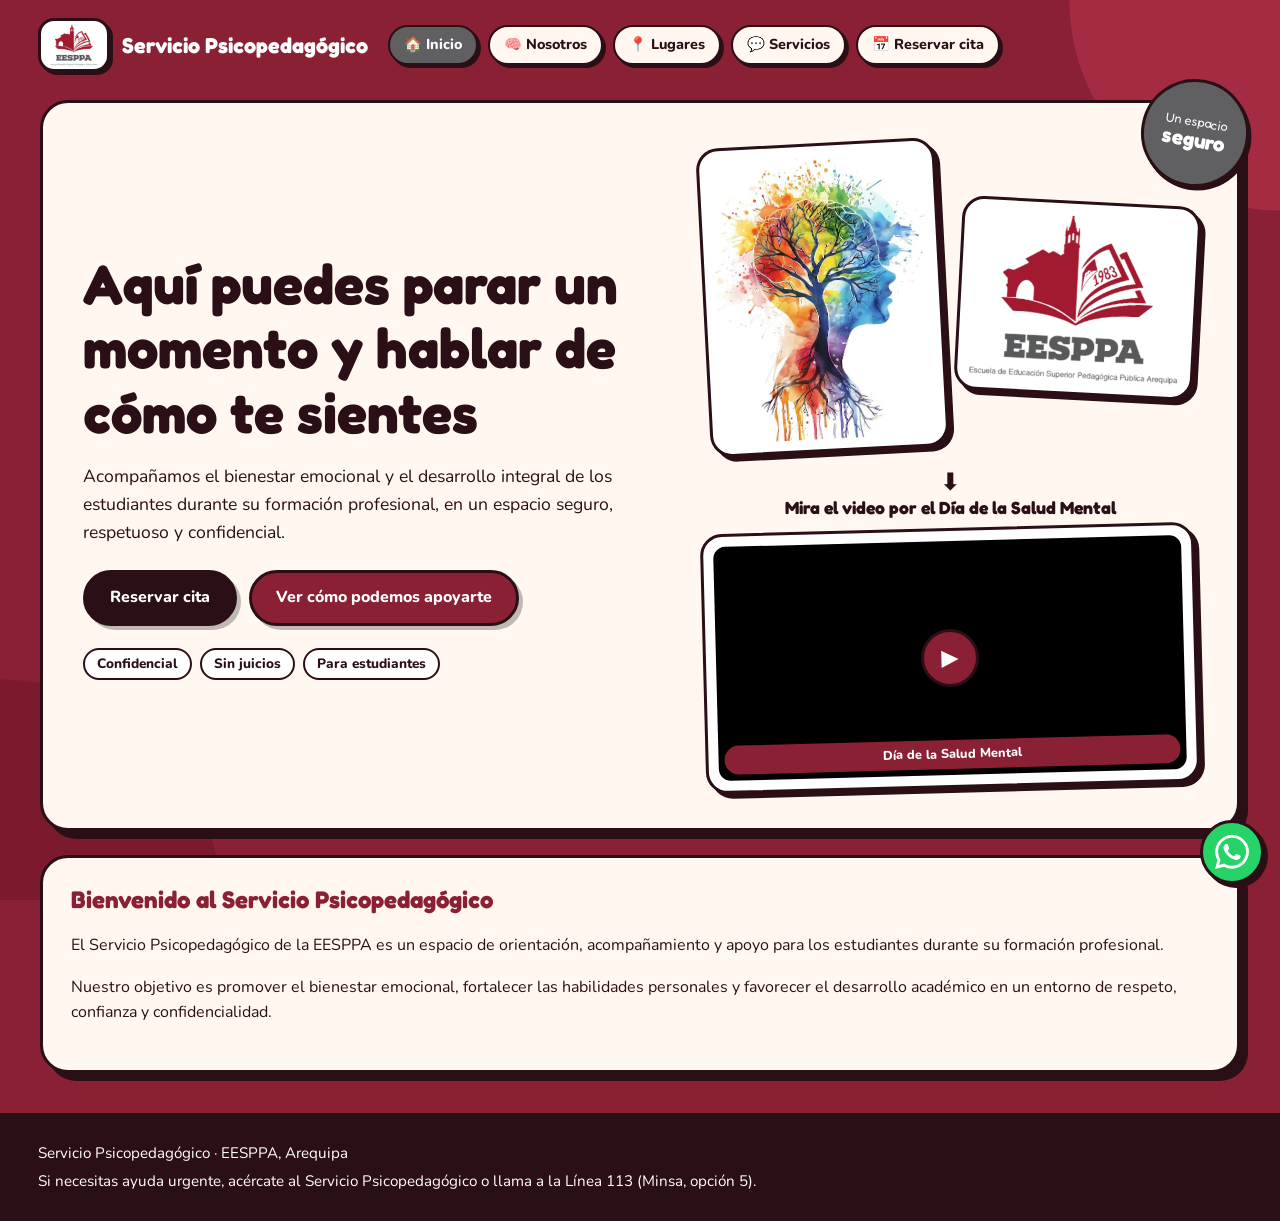
<file: index.html>
<!DOCTYPE html>
<html lang="es">
<head>
  <meta charset="UTF-8">
  <meta name="viewport" content="width=device-width, initial-scale=1">
  <meta name="description" content="Servicio Psicopedagógico de la EESPPA: orientación y acompañamiento para futuros docentes.">
  <title>Inicio | Servicio Psicopedagógico EESPPA</title>
  <link rel="stylesheet" href="css/estilos.css?v=7">
  <script src="js/app.js?v=7" defer></script>
</head>
<body class="inicio">
  <header class="cabecera">
    <a class="marca" href="index.html"><img src="imagenes/logo.png" alt="" onerror="this.style.display='none'">Servicio Psicopedagógico</a>
    <nav class="menu">
      <a href="index.html" class="activo">🏠 Inicio</a>
      <a href="paginas/nosotros.html">🧠 Nosotros</a>
      <a href="paginas/lugares.html">📍 Lugares</a>
      <a href="paginas/servicios.html">💬 Servicios</a>
      <a href="paginas/pedir.html">📅 Reservar cita</a>
    </nav>
  </header>
  <main>
    <section class="hero">
      <div class="sello"><span>Un espacio</span><strong>seguro</strong></div>
      <div>
        <h1>Aquí puedes parar un momento y hablar de cómo te sientes</h1>
        <p>Acompañamos el bienestar emocional y el desarrollo integral de los estudiantes durante su formación profesional, en un espacio seguro, respetuoso y confidencial.</p>
        <div class="botones">
          <a class="boton" href="paginas/pedir.html">Reservar cita</a>
          <a class="boton secundario" href="paginas/servicios.html">Ver cómo podemos apoyarte</a>
        </div>
        <div class="etiquetas">
          <span>Confidencial</span><span>Sin juicios</span><span>Para estudiantes</span>
        </div>
      </div>
      <div class="hero-img">
        <div class="foto acuarela"><img src="arbol-mente.jpg.jpg" alt="Ilustración en acuarela de una cabeza con un árbol que simboliza el bienestar emocional"></div>
        <div class="foto logo"><img src="imagenes/logo.png" alt="Logo de la EESPPA"></div>
        <div class="video-wrap">
          <p class="video-aviso"><span class="flecha">⬇</span>Mira el video por el Día de la Salud Mental</p>
          <button class="foto video-card" type="button" id="abrirVideo" data-video="imagenes/SALUD%20MENTAL.mp4" aria-label="Ver el video por el Día de la Salud Mental en pantalla completa">
            <video src="imagenes/SALUD%20MENTAL.mp4#t=0.5" muted playsinline preload="metadata"></video>
            <span class="play">▶</span>
            <span class="tag-video">Día de la Salud Mental</span>
          </button>
        </div>
      </div>
    </section>

    <section class="contenedor">
      <div class="bienvenida">
        <h2>Bienvenido al Servicio Psicopedagógico</h2>
        <p>El Servicio Psicopedagógico de la EESPPA es un espacio de orientación, acompañamiento y apoyo para los estudiantes durante su formación profesional.</p>
        <p>Nuestro objetivo es promover el bienestar emocional, fortalecer las habilidades personales y favorecer el desarrollo académico en un entorno de respeto, confianza y confidencialidad.</p>
      </div>
    </section>
  </main>
  <footer class="pie">
    <p>Servicio Psicopedagógico · EESPPA, Arequipa</p>
    <p>Si necesitas ayuda urgente, acércate al Servicio Psicopedagógico o llama a la Línea 113 (Minsa, opción 5).</p>
  </footer>
</body>
</html>
</file>
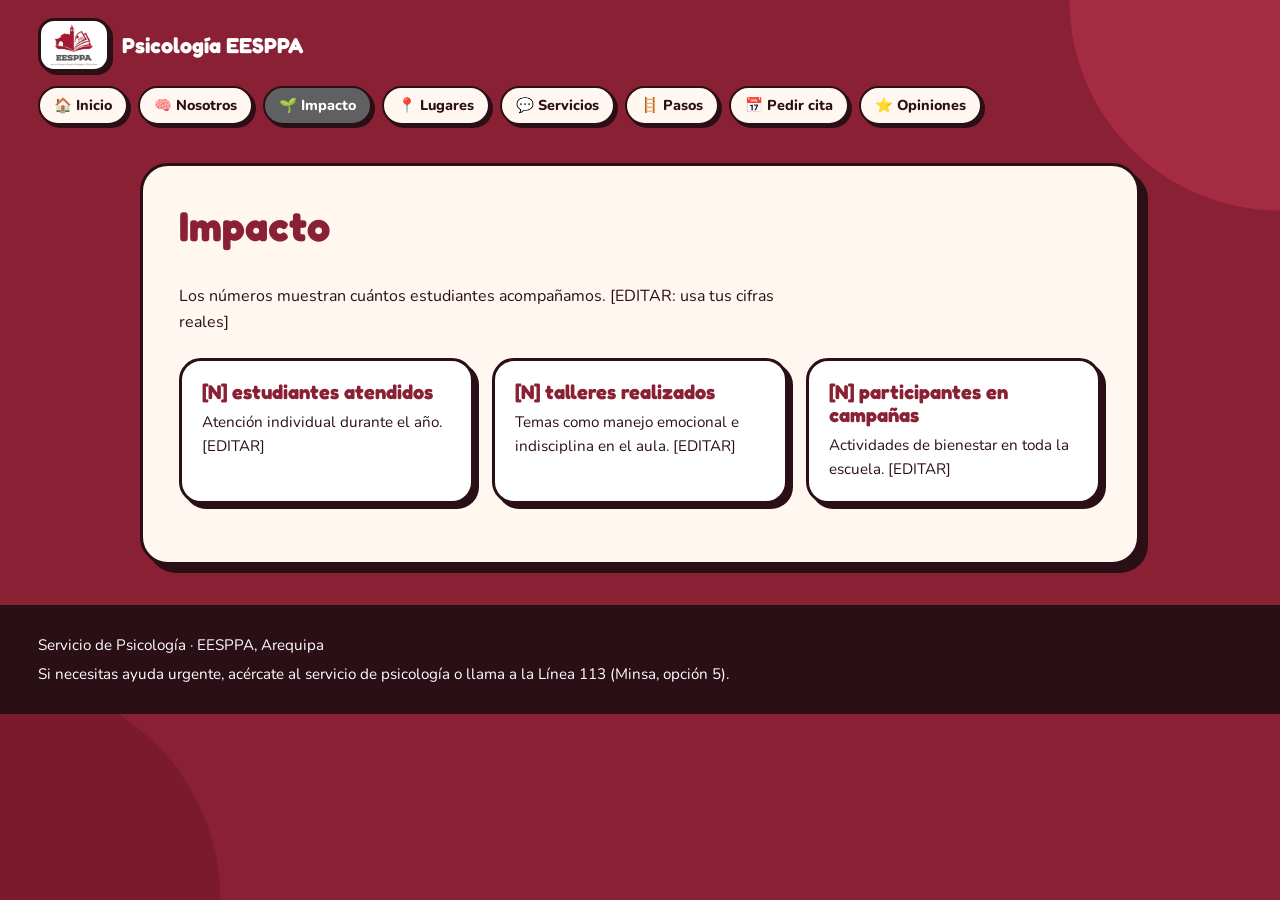
<file: impacto.html>
<!DOCTYPE html>
<html lang="es">
<head>
  <meta charset="UTF-8">
  <meta name="viewport" content="width=device-width, initial-scale=1">
  <meta name="description" content="Servicio de psicología de la EESPPA: apoyo y bienestar para futuros docentes.">
  <title>Impacto | Psicología EESPPA</title>
  <link rel="stylesheet" href="../css/estilos.css">
</head>
<body class="impacto">
  <header class="cabecera">
    <a class="marca" href="../index.html"><img src="../imagenes/logo.png" alt="" onerror="this.style.display='none'">Psicología EESPPA</a>
    <nav class="menu">
      <a href="../index.html">🏠 Inicio</a>
      <a href="../paginas/nosotros.html">🧠 Nosotros</a>
      <a href="../paginas/impacto.html" class="activo">🌱 Impacto</a>
      <a href="../paginas/lugares.html">📍 Lugares</a>
      <a href="../paginas/servicios.html">💬 Servicios</a>
      <a href="../paginas/pasos.html">🪜 Pasos</a>
      <a href="../paginas/pedir.html">📅 Pedir cita</a>
      <a href="../paginas/opiniones.html">⭐ Opiniones</a>
    </nav>
  </header>
  <main>
    <section class="bloque">
      <h1>Impacto</h1>
      <p class="intro">Los números muestran cuántos estudiantes acompañamos. [EDITAR: usa tus cifras reales]</p>
      <div class="tarjetas">
        <article class="tarjeta"><h3>[N] estudiantes atendidos</h3><p>Atención individual durante el año. [EDITAR]</p></article>
        <article class="tarjeta"><h3>[N] talleres realizados</h3><p>Temas como manejo emocional e indisciplina en el aula. [EDITAR]</p></article>
        <article class="tarjeta"><h3>[N] participantes en campañas</h3><p>Actividades de bienestar en toda la escuela. [EDITAR]</p></article>
      </div>

    </section>
  </main>
  <footer class="pie">
    <p>Servicio de Psicología · EESPPA, Arequipa</p>
    <p>Si necesitas ayuda urgente, acércate al servicio de psicología o llama a la Línea 113 (Minsa, opción 5).</p>
  </footer>
</body>
</html>
</file>
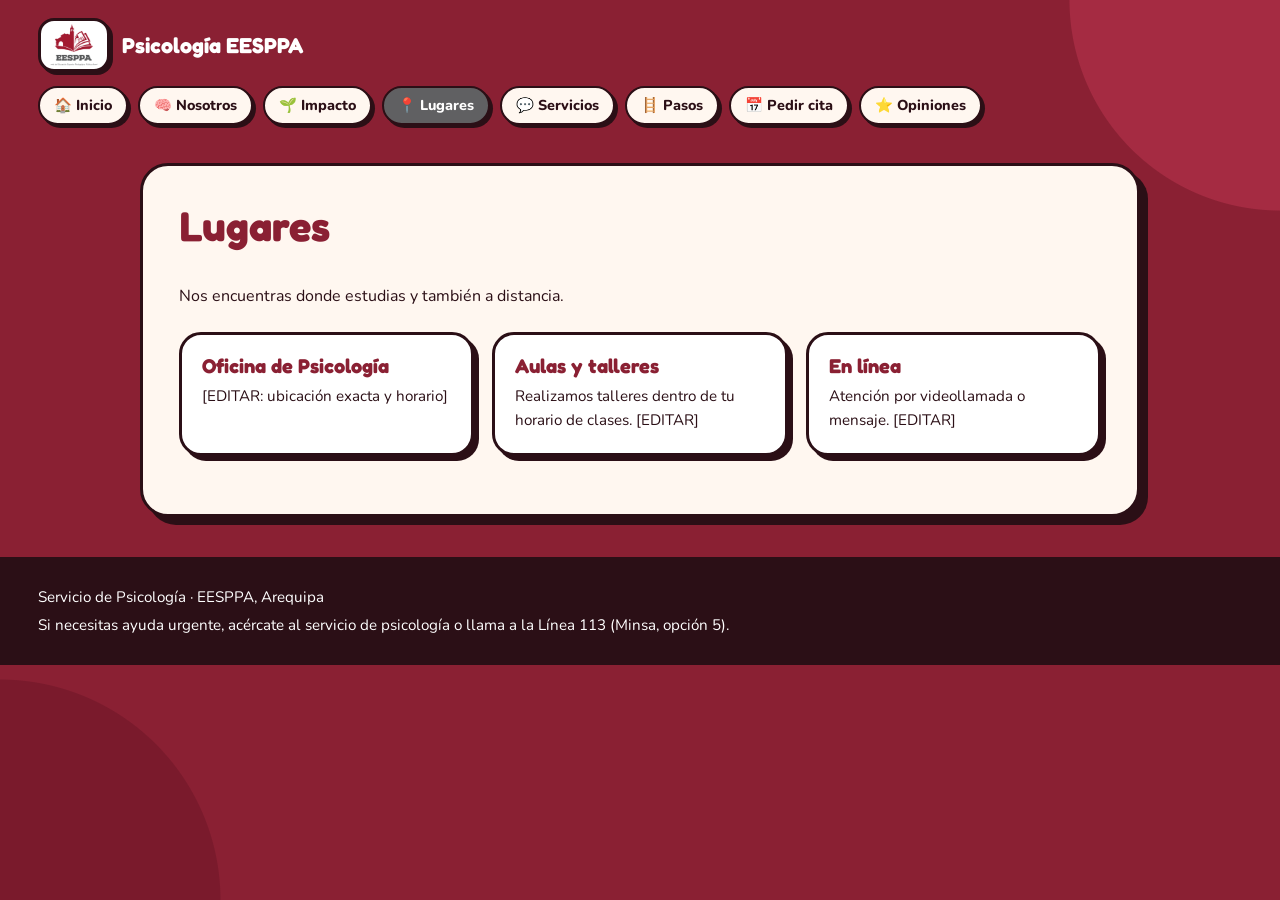
<file: lugares.html>
<!DOCTYPE html>
<html lang="es">
<head>
  <meta charset="UTF-8">
  <meta name="viewport" content="width=device-width, initial-scale=1">
  <meta name="description" content="Servicio de psicología de la EESPPA: apoyo y bienestar para futuros docentes.">
  <title>Lugares | Psicología EESPPA</title>
  <link rel="stylesheet" href="../css/estilos.css">
</head>
<body class="lugares">
  <header class="cabecera">
    <a class="marca" href="../index.html"><img src="../imagenes/logo.png" alt="" onerror="this.style.display='none'">Psicología EESPPA</a>
    <nav class="menu">
      <a href="../index.html">🏠 Inicio</a>
      <a href="../paginas/nosotros.html">🧠 Nosotros</a>
      <a href="../paginas/impacto.html">🌱 Impacto</a>
      <a href="../paginas/lugares.html" class="activo">📍 Lugares</a>
      <a href="../paginas/servicios.html">💬 Servicios</a>
      <a href="../paginas/pasos.html">🪜 Pasos</a>
      <a href="../paginas/pedir.html">📅 Pedir cita</a>
      <a href="../paginas/opiniones.html">⭐ Opiniones</a>
    </nav>
  </header>
  <main>
    <section class="bloque">
      <h1>Lugares</h1>
      <p class="intro">Nos encuentras donde estudias y también a distancia.</p>
      <div class="tarjetas">
        <article class="tarjeta"><h3>Oficina de Psicología</h3><p>[EDITAR: ubicación exacta y horario]</p></article>
        <article class="tarjeta"><h3>Aulas y talleres</h3><p>Realizamos talleres dentro de tu horario de clases. [EDITAR]</p></article>
        <article class="tarjeta"><h3>En línea</h3><p>Atención por videollamada o mensaje. [EDITAR]</p></article>
      </div>

    </section>
  </main>
  <footer class="pie">
    <p>Servicio de Psicología · EESPPA, Arequipa</p>
    <p>Si necesitas ayuda urgente, acércate al servicio de psicología o llama a la Línea 113 (Minsa, opción 5).</p>
  </footer>
</body>
</html>
</file>
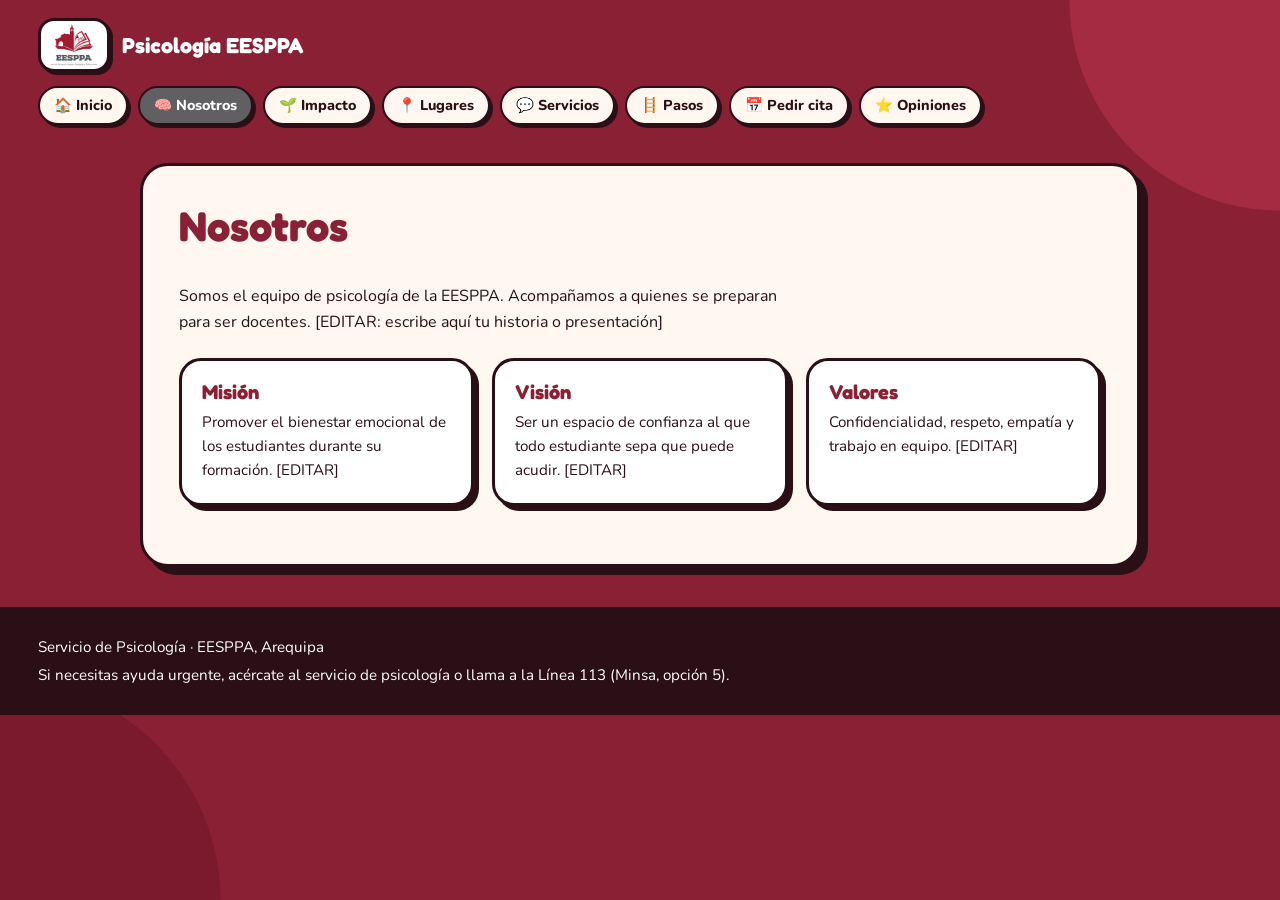
<file: nosotros.html>
<!DOCTYPE html>
<html lang="es">
<head>
  <meta charset="UTF-8">
  <meta name="viewport" content="width=device-width, initial-scale=1">
  <meta name="description" content="Servicio de psicología de la EESPPA: apoyo y bienestar para futuros docentes.">
  <title>Nosotros | Psicología EESPPA</title>
  <link rel="stylesheet" href="../css/estilos.css">
</head>
<body class="nosotros">
  <header class="cabecera">
    <a class="marca" href="../index.html"><img src="../imagenes/logo.png" alt="" onerror="this.style.display='none'">Psicología EESPPA</a>
    <nav class="menu">
      <a href="../index.html">🏠 Inicio</a>
      <a href="../paginas/nosotros.html" class="activo">🧠 Nosotros</a>
      <a href="../paginas/impacto.html">🌱 Impacto</a>
      <a href="../paginas/lugares.html">📍 Lugares</a>
      <a href="../paginas/servicios.html">💬 Servicios</a>
      <a href="../paginas/pasos.html">🪜 Pasos</a>
      <a href="../paginas/pedir.html">📅 Pedir cita</a>
      <a href="../paginas/opiniones.html">⭐ Opiniones</a>
    </nav>
  </header>
  <main>
    <section class="bloque">
      <h1>Nosotros</h1>
      <p class="intro">Somos el equipo de psicología de la EESPPA. Acompañamos a quienes se preparan para ser docentes. [EDITAR: escribe aquí tu historia o presentación]</p>
      <div class="tarjetas">
        <article class="tarjeta"><h3>Misión</h3><p>Promover el bienestar emocional de los estudiantes durante su formación. [EDITAR]</p></article>
        <article class="tarjeta"><h3>Visión</h3><p>Ser un espacio de confianza al que todo estudiante sepa que puede acudir. [EDITAR]</p></article>
        <article class="tarjeta"><h3>Valores</h3><p>Confidencialidad, respeto, empatía y trabajo en equipo. [EDITAR]</p></article>
      </div>

    </section>
  </main>
  <footer class="pie">
    <p>Servicio de Psicología · EESPPA, Arequipa</p>
    <p>Si necesitas ayuda urgente, acércate al servicio de psicología o llama a la Línea 113 (Minsa, opción 5).</p>
  </footer>
</body>
</html>
</file>
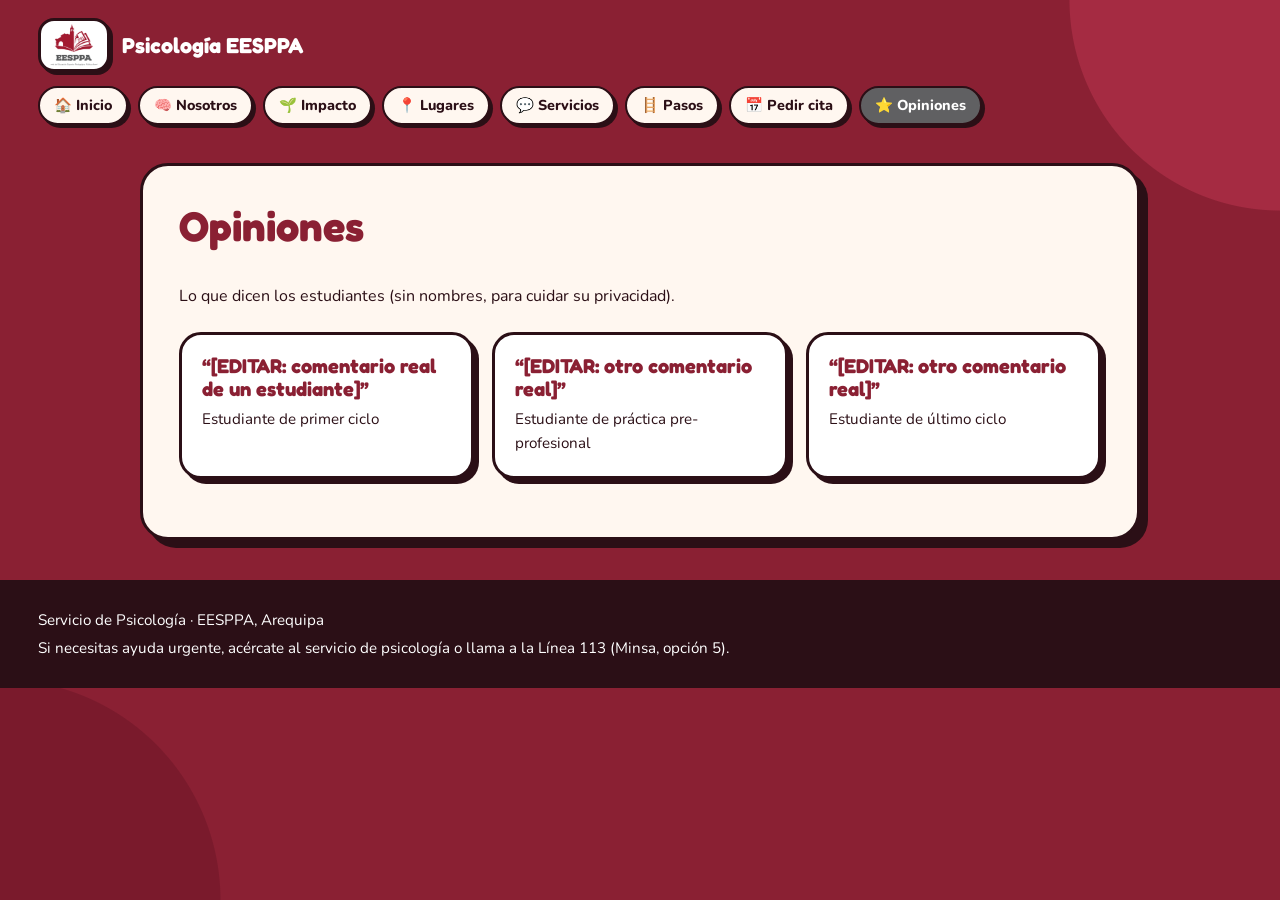
<file: opiniones.html>
<!DOCTYPE html>
<html lang="es">
<head>
  <meta charset="UTF-8">
  <meta name="viewport" content="width=device-width, initial-scale=1">
  <meta name="description" content="Servicio de psicología de la EESPPA: apoyo y bienestar para futuros docentes.">
  <title>Opiniones | Psicología EESPPA</title>
  <link rel="stylesheet" href="../css/estilos.css">
</head>
<body class="opiniones">
  <header class="cabecera">
    <a class="marca" href="../index.html"><img src="../imagenes/logo.png" alt="" onerror="this.style.display='none'">Psicología EESPPA</a>
    <nav class="menu">
      <a href="../index.html">🏠 Inicio</a>
      <a href="../paginas/nosotros.html">🧠 Nosotros</a>
      <a href="../paginas/impacto.html">🌱 Impacto</a>
      <a href="../paginas/lugares.html">📍 Lugares</a>
      <a href="../paginas/servicios.html">💬 Servicios</a>
      <a href="../paginas/pasos.html">🪜 Pasos</a>
      <a href="../paginas/pedir.html">📅 Pedir cita</a>
      <a href="../paginas/opiniones.html" class="activo">⭐ Opiniones</a>
    </nav>
  </header>
  <main>
    <section class="bloque">
      <h1>Opiniones</h1>
      <p class="intro">Lo que dicen los estudiantes (sin nombres, para cuidar su privacidad).</p>
      <div class="tarjetas">
        <article class="tarjeta"><h3>“[EDITAR: comentario real de un estudiante]”</h3><p>Estudiante de primer ciclo</p></article>
        <article class="tarjeta"><h3>“[EDITAR: otro comentario real]”</h3><p>Estudiante de práctica pre-profesional</p></article>
        <article class="tarjeta"><h3>“[EDITAR: otro comentario real]”</h3><p>Estudiante de último ciclo</p></article>
      </div>

    </section>
  </main>
  <footer class="pie">
    <p>Servicio de Psicología · EESPPA, Arequipa</p>
    <p>Si necesitas ayuda urgente, acércate al servicio de psicología o llama a la Línea 113 (Minsa, opción 5).</p>
  </footer>
</body>
</html>
</file>
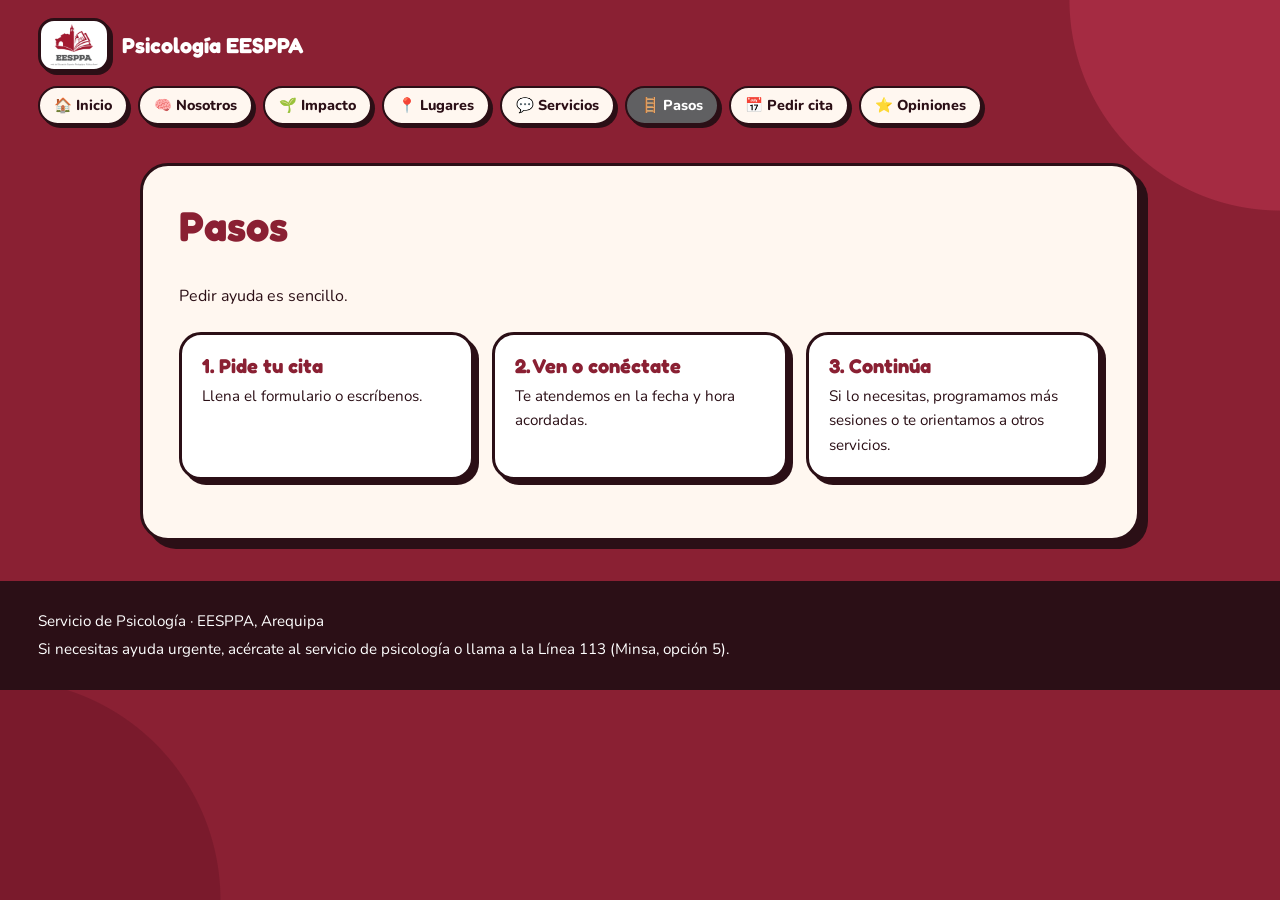
<file: pasos.html>
<!DOCTYPE html>
<html lang="es">
<head>
  <meta charset="UTF-8">
  <meta name="viewport" content="width=device-width, initial-scale=1">
  <meta name="description" content="Servicio de psicología de la EESPPA: apoyo y bienestar para futuros docentes.">
  <title>Pasos | Psicología EESPPA</title>
  <link rel="stylesheet" href="../css/estilos.css">
</head>
<body class="pasos">
  <header class="cabecera">
    <a class="marca" href="../index.html"><img src="../imagenes/logo.png" alt="" onerror="this.style.display='none'">Psicología EESPPA</a>
    <nav class="menu">
      <a href="../index.html">🏠 Inicio</a>
      <a href="../paginas/nosotros.html">🧠 Nosotros</a>
      <a href="../paginas/impacto.html">🌱 Impacto</a>
      <a href="../paginas/lugares.html">📍 Lugares</a>
      <a href="../paginas/servicios.html">💬 Servicios</a>
      <a href="../paginas/pasos.html" class="activo">🪜 Pasos</a>
      <a href="../paginas/pedir.html">📅 Pedir cita</a>
      <a href="../paginas/opiniones.html">⭐ Opiniones</a>
    </nav>
  </header>
  <main>
    <section class="bloque">
      <h1>Pasos</h1>
      <p class="intro">Pedir ayuda es sencillo.</p>
      <div class="tarjetas">
        <article class="tarjeta"><h3>1. Pide tu cita</h3><p>Llena el formulario o escríbenos.</p></article>
        <article class="tarjeta"><h3>2. Ven o conéctate</h3><p>Te atendemos en la fecha y hora acordadas.</p></article>
        <article class="tarjeta"><h3>3. Continúa</h3><p>Si lo necesitas, programamos más sesiones o te orientamos a otros servicios.</p></article>
      </div>

    </section>
  </main>
  <footer class="pie">
    <p>Servicio de Psicología · EESPPA, Arequipa</p>
    <p>Si necesitas ayuda urgente, acércate al servicio de psicología o llama a la Línea 113 (Minsa, opción 5).</p>
  </footer>
</body>
</html>
</file>
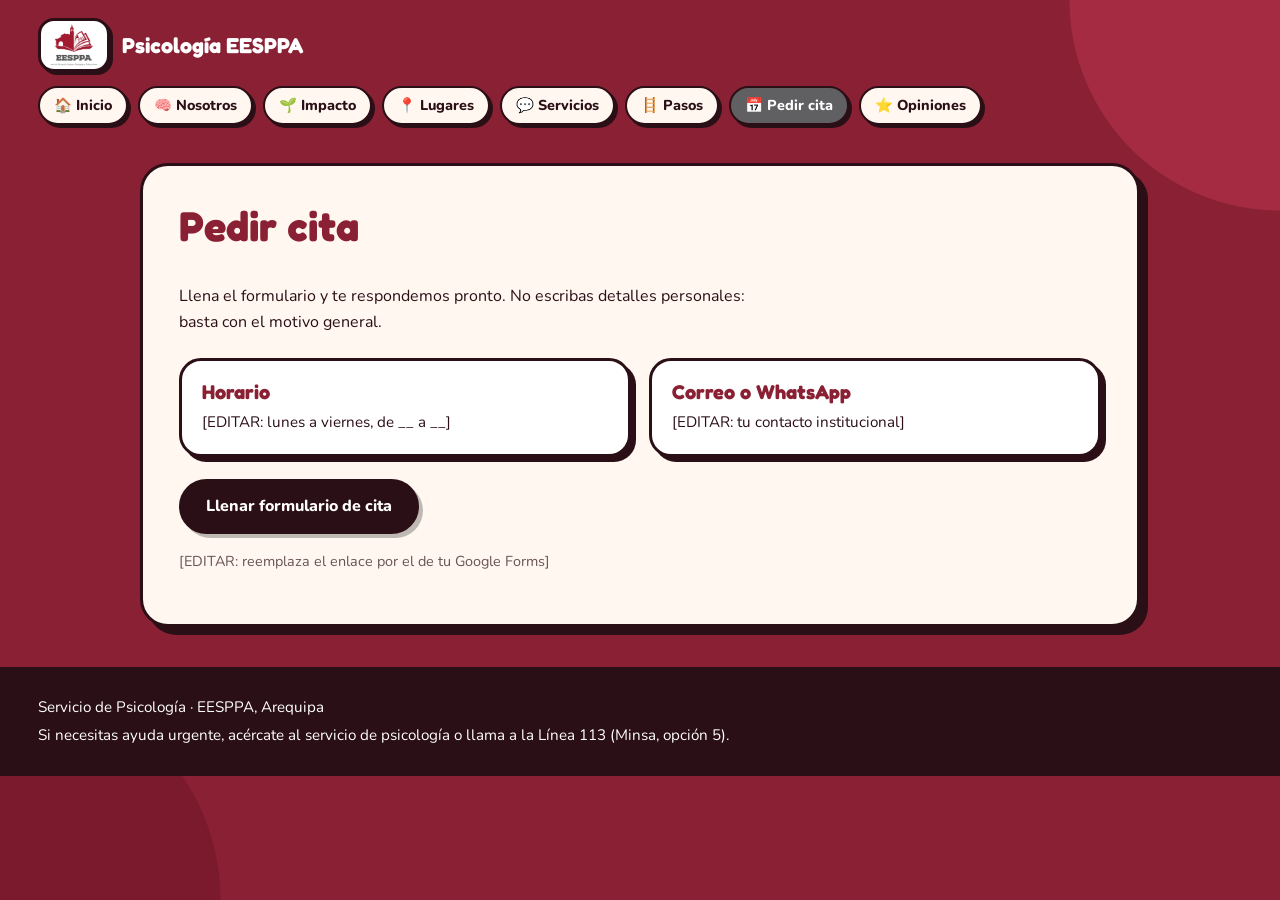
<file: pedir.html>
<!DOCTYPE html>
<html lang="es">
<head>
  <meta charset="UTF-8">
  <meta name="viewport" content="width=device-width, initial-scale=1">
  <meta name="description" content="Servicio de psicología de la EESPPA: apoyo y bienestar para futuros docentes.">
  <title>Pedir cita | Psicología EESPPA</title>
  <link rel="stylesheet" href="../css/estilos.css">
</head>
<body class="pedir">
  <header class="cabecera">
    <a class="marca" href="../index.html"><img src="../imagenes/logo.png" alt="" onerror="this.style.display='none'">Psicología EESPPA</a>
    <nav class="menu">
      <a href="../index.html">🏠 Inicio</a>
      <a href="../paginas/nosotros.html">🧠 Nosotros</a>
      <a href="../paginas/impacto.html">🌱 Impacto</a>
      <a href="../paginas/lugares.html">📍 Lugares</a>
      <a href="../paginas/servicios.html">💬 Servicios</a>
      <a href="../paginas/pasos.html">🪜 Pasos</a>
      <a href="../paginas/pedir.html" class="activo">📅 Pedir cita</a>
      <a href="../paginas/opiniones.html">⭐ Opiniones</a>
    </nav>
  </header>
  <main>
    <section class="bloque">
      <h1>Pedir cita</h1>
      <p class="intro">Llena el formulario y te respondemos pronto. No escribas detalles personales: basta con el motivo general.</p>
      <div class="tarjetas">
        <article class="tarjeta"><h3>Horario</h3><p>[EDITAR: lunes a viernes, de __ a __]</p></article>
        <article class="tarjeta"><h3>Correo o WhatsApp</h3><p>[EDITAR: tu contacto institucional]</p></article>
      </div>
      <p><a class="boton" href="https://forms.google.com">Llenar formulario de cita</a></p>
      <p class="nota">[EDITAR: reemplaza el enlace por el de tu Google Forms]</p>
    </section>
  </main>
  <footer class="pie">
    <p>Servicio de Psicología · EESPPA, Arequipa</p>
    <p>Si necesitas ayuda urgente, acércate al servicio de psicología o llama a la Línea 113 (Minsa, opción 5).</p>
  </footer>
</body>
</html>
</file>
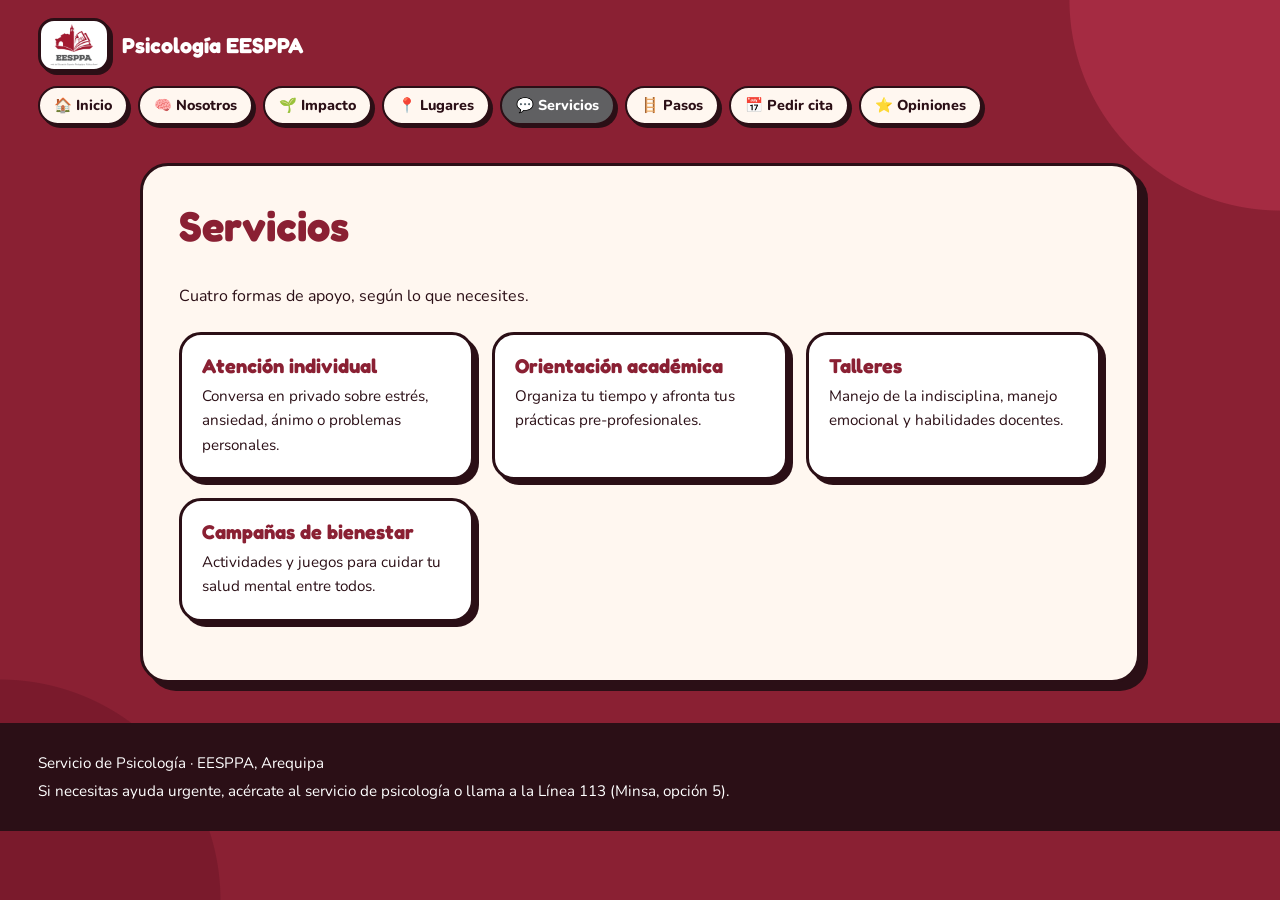
<file: servicios.html>
<!DOCTYPE html>
<html lang="es">
<head>
  <meta charset="UTF-8">
  <meta name="viewport" content="width=device-width, initial-scale=1">
  <meta name="description" content="Servicio de psicología de la EESPPA: apoyo y bienestar para futuros docentes.">
  <title>Servicios | Psicología EESPPA</title>
  <link rel="stylesheet" href="../css/estilos.css">
</head>
<body class="servicios">
  <header class="cabecera">
    <a class="marca" href="../index.html"><img src="../imagenes/logo.png" alt="" onerror="this.style.display='none'">Psicología EESPPA</a>
    <nav class="menu">
      <a href="../index.html">🏠 Inicio</a>
      <a href="../paginas/nosotros.html">🧠 Nosotros</a>
      <a href="../paginas/impacto.html">🌱 Impacto</a>
      <a href="../paginas/lugares.html">📍 Lugares</a>
      <a href="../paginas/servicios.html" class="activo">💬 Servicios</a>
      <a href="../paginas/pasos.html">🪜 Pasos</a>
      <a href="../paginas/pedir.html">📅 Pedir cita</a>
      <a href="../paginas/opiniones.html">⭐ Opiniones</a>
    </nav>
  </header>
  <main>
    <section class="bloque">
      <h1>Servicios</h1>
      <p class="intro">Cuatro formas de apoyo, según lo que necesites.</p>
      <div class="tarjetas">
        <article class="tarjeta"><h3>Atención individual</h3><p>Conversa en privado sobre estrés, ansiedad, ánimo o problemas personales.</p></article>
        <article class="tarjeta"><h3>Orientación académica</h3><p>Organiza tu tiempo y afronta tus prácticas pre-profesionales.</p></article>
        <article class="tarjeta"><h3>Talleres</h3><p>Manejo de la indisciplina, manejo emocional y habilidades docentes.</p></article>
        <article class="tarjeta"><h3>Campañas de bienestar</h3><p>Actividades y juegos para cuidar tu salud mental entre todos.</p></article>
      </div>

    </section>
  </main>
  <footer class="pie">
    <p>Servicio de Psicología · EESPPA, Arequipa</p>
    <p>Si necesitas ayuda urgente, acércate al servicio de psicología o llama a la Línea 113 (Minsa, opción 5).</p>
  </footer>
</body>
</html>
</file>
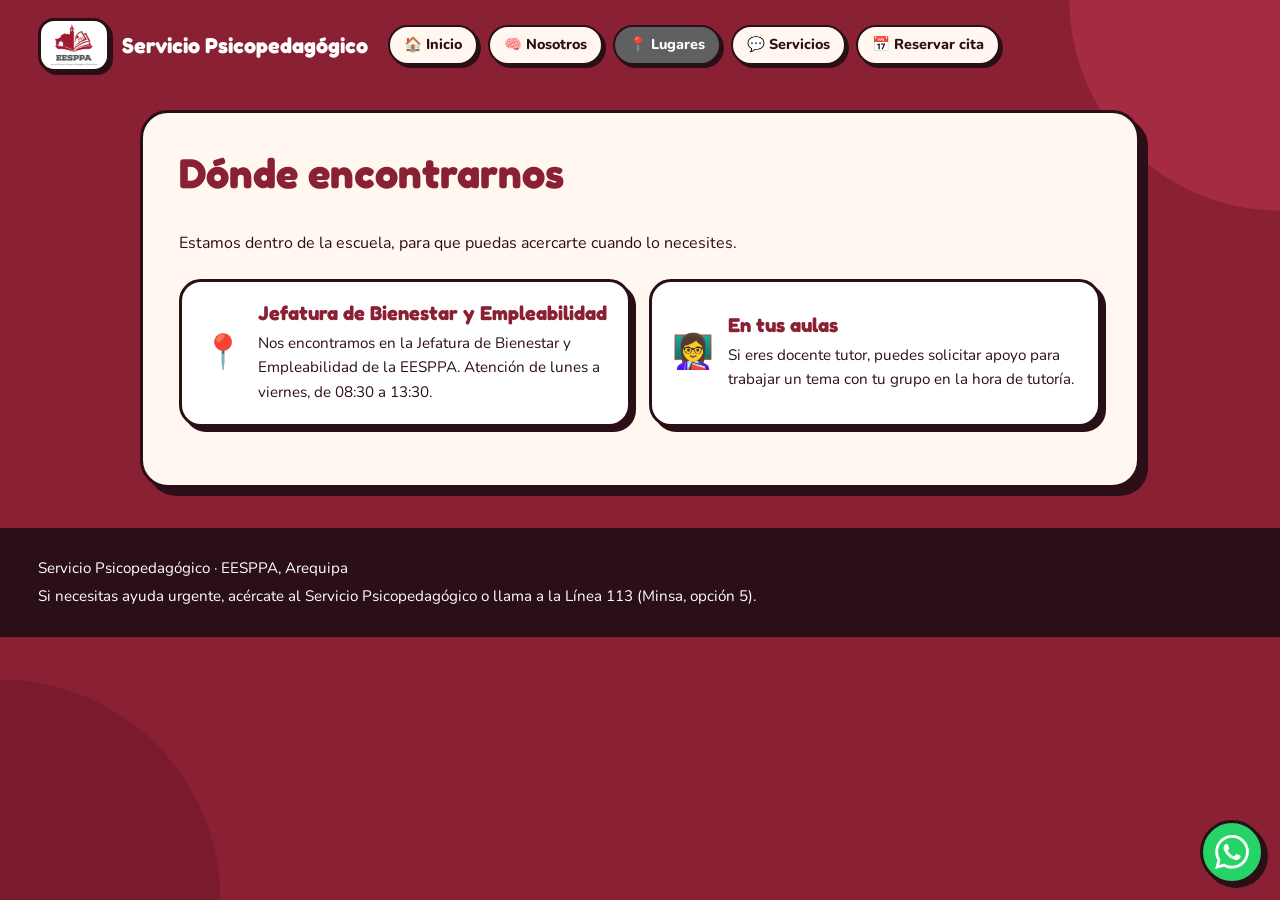
<file: paginas/lugares.html>
<!DOCTYPE html>
<html lang="es">
<head>
  <meta charset="UTF-8">
  <meta name="viewport" content="width=device-width, initial-scale=1">
  <meta name="description" content="Servicio Psicopedagógico de la EESPPA: orientación y acompañamiento para futuros docentes.">
  <title>Lugares | Servicio Psicopedagógico EESPPA</title>
  <link rel="stylesheet" href="../css/estilos.css?v=5">
  <script src="../js/app.js" defer></script>
</head>
<body class="lugares">
  <header class="cabecera">
    <a class="marca" href="../index.html"><img src="../imagenes/logo.png" alt="" onerror="this.style.display='none'">Servicio Psicopedagógico</a>
    <nav class="menu">
      <a href="../index.html">🏠 Inicio</a>
      <a href="nosotros.html">🧠 Nosotros</a>
      <a href="lugares.html" class="activo">📍 Lugares</a>
      <a href="servicios.html">💬 Servicios</a>
      <a href="pedir.html">📅 Reservar cita</a>
    </nav>
  </header>
  <main>
    <section class="bloque">
      <h1>Dónde encontrarnos</h1>
      <p class="intro">Estamos dentro de la escuela, para que puedas acercarte cuando lo necesites.</p>
      <div class="tarjetas dos">
        <article class="tarjeta con-icono"><span class="icono">📍</span><div><h3>Jefatura de Bienestar y Empleabilidad</h3><p>Nos encontramos en la Jefatura de Bienestar y Empleabilidad de la EESPPA. Atención de lunes a viernes, de 08:30 a 13:30.</p></div></article>
        <article class="tarjeta con-icono"><span class="icono">👩‍🏫</span><div><h3>En tus aulas</h3><p>Si eres docente tutor, puedes solicitar apoyo para trabajar un tema con tu grupo en la hora de tutoría.</p></div></article>
      </div>
    </section>
  </main>
  <footer class="pie">
    <p>Servicio Psicopedagógico · EESPPA, Arequipa</p>
    <p>Si necesitas ayuda urgente, acércate al Servicio Psicopedagógico o llama a la Línea 113 (Minsa, opción 5).</p>
  </footer>
</body>
</html>
</file>
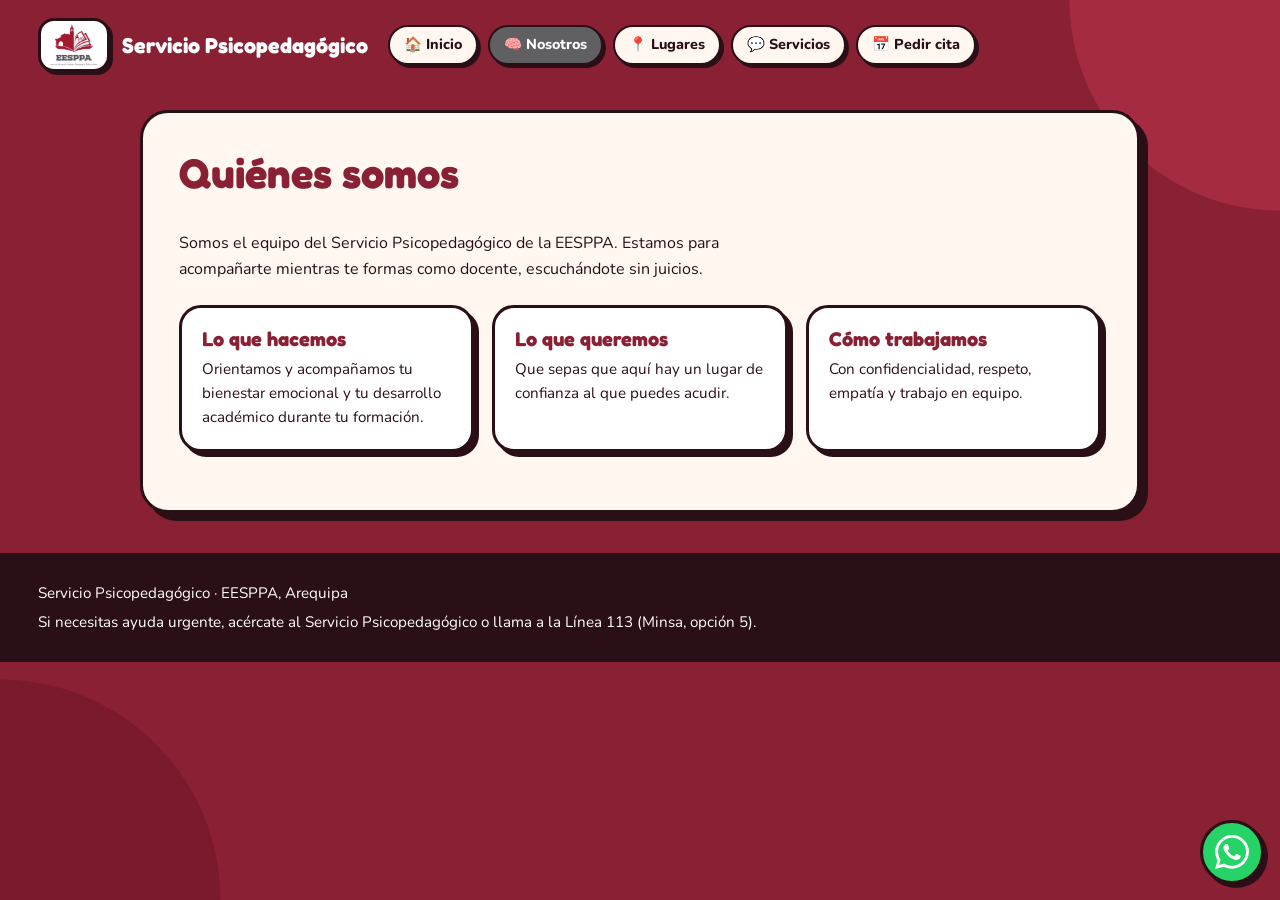
<file: paginas/nosotros.html>
<!DOCTYPE html>
<html lang="es">
<head>
  <meta charset="UTF-8">
  <meta name="viewport" content="width=device-width, initial-scale=1">
  <meta name="description" content="Servicio Psicopedagógico de la EESPPA: orientación y acompañamiento para futuros docentes.">
  <title>Nosotros | Servicio Psicopedagógico EESPPA</title>
  <link rel="stylesheet" href="../css/estilos.css?v=5">
  <script src="../js/app.js" defer></script>
</head>
<body class="nosotros">
  <header class="cabecera">
    <a class="marca" href="../index.html"><img src="../imagenes/logo.png" alt="" onerror="this.style.display='none'">Servicio Psicopedagógico</a>
    <nav class="menu">
      <a href="../index.html">🏠 Inicio</a>
      <a href="nosotros.html" class="activo">🧠 Nosotros</a>
      <a href="lugares.html">📍 Lugares</a>
      <a href="servicios.html">💬 Servicios</a>
      <a href="pedir.html">📅 Pedir cita</a>
    </nav>
  </header>
  <main>
    <section class="bloque">
      <h1>Quiénes somos</h1>
      <p class="intro">Somos el equipo del Servicio Psicopedagógico de la EESPPA. Estamos para acompañarte mientras te formas como docente, escuchándote sin juicios.</p>
      <div class="tarjetas">
        <article class="tarjeta"><h3>Lo que hacemos</h3><p>Orientamos y acompañamos tu bienestar emocional y tu desarrollo académico durante tu formación.</p></article>
        <article class="tarjeta"><h3>Lo que queremos</h3><p>Que sepas que aquí hay un lugar de confianza al que puedes acudir.</p></article>
        <article class="tarjeta"><h3>Cómo trabajamos</h3><p>Con confidencialidad, respeto, empatía y trabajo en equipo.</p></article>
      </div>
    </section>
  </main>
  <footer class="pie">
    <p>Servicio Psicopedagógico · EESPPA, Arequipa</p>
    <p>Si necesitas ayuda urgente, acércate al Servicio Psicopedagógico o llama a la Línea 113 (Minsa, opción 5).</p>
  </footer>
</body>
</html>
</file>
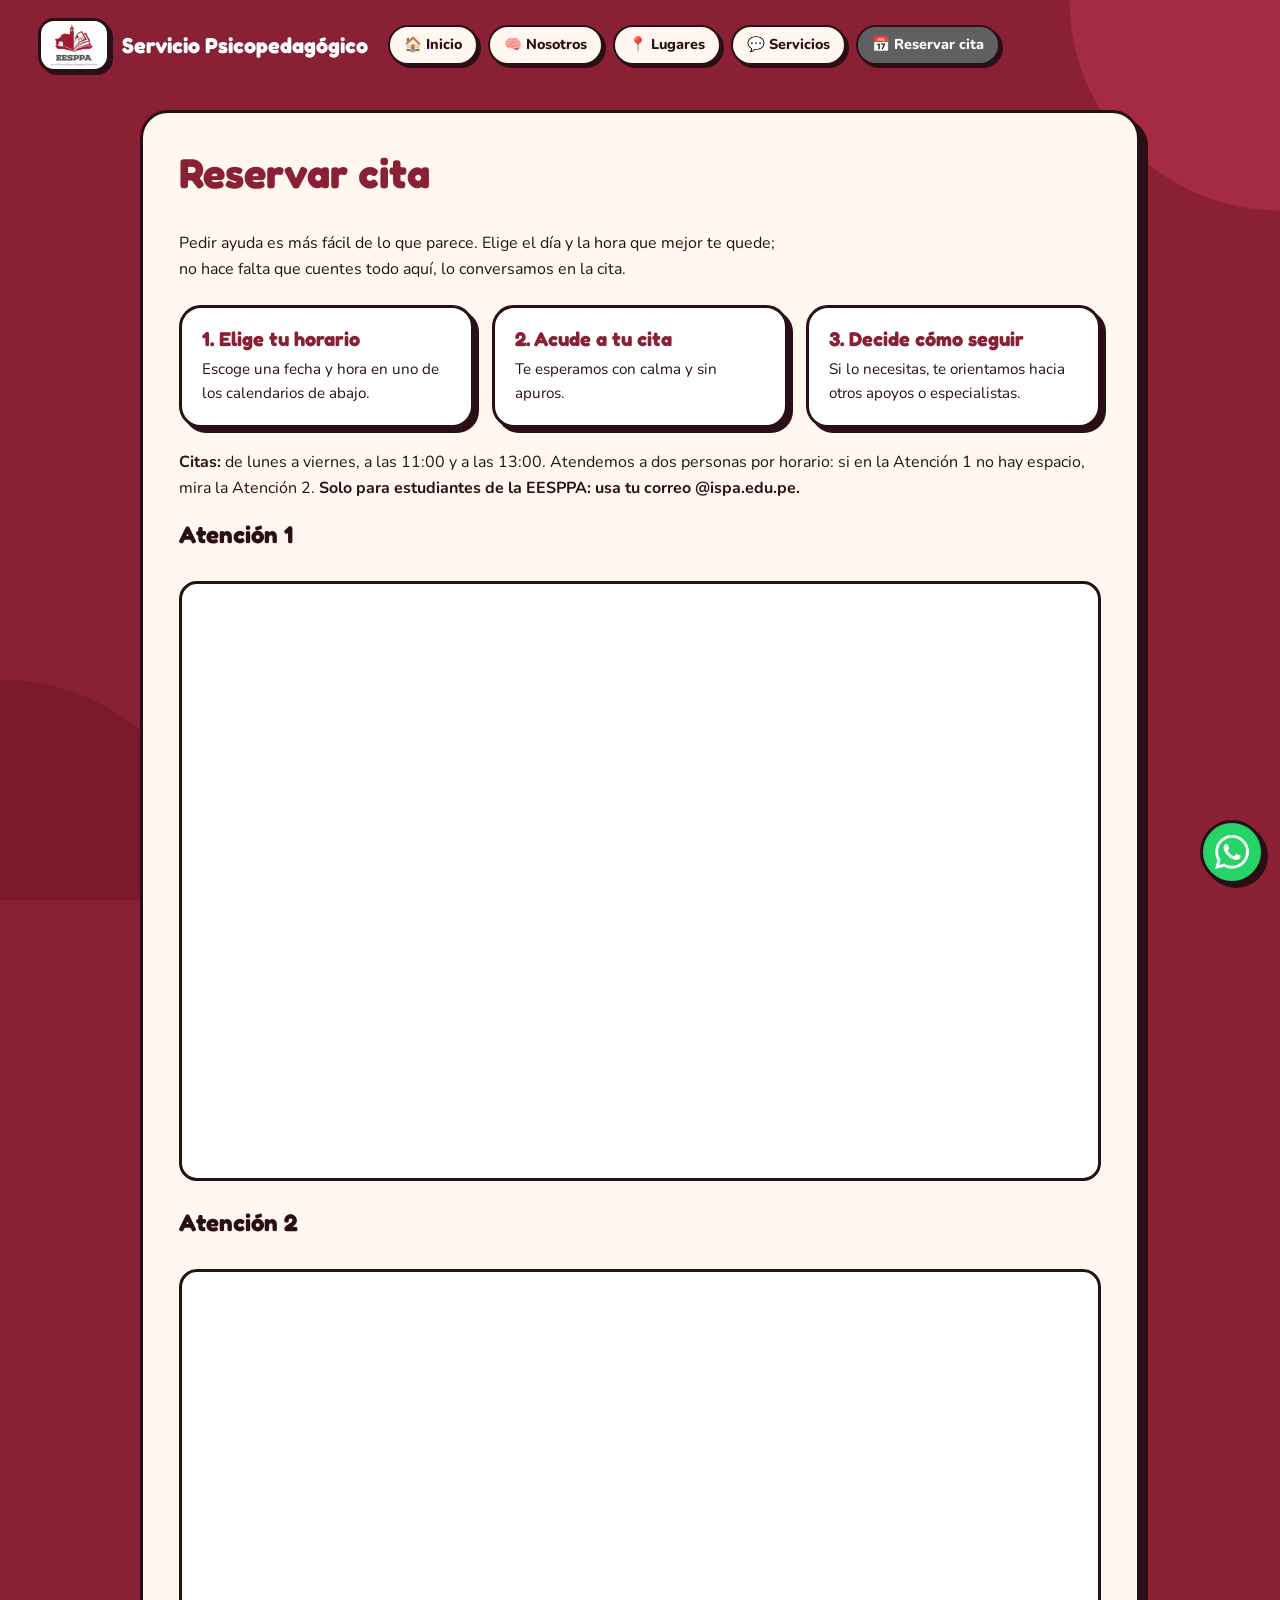
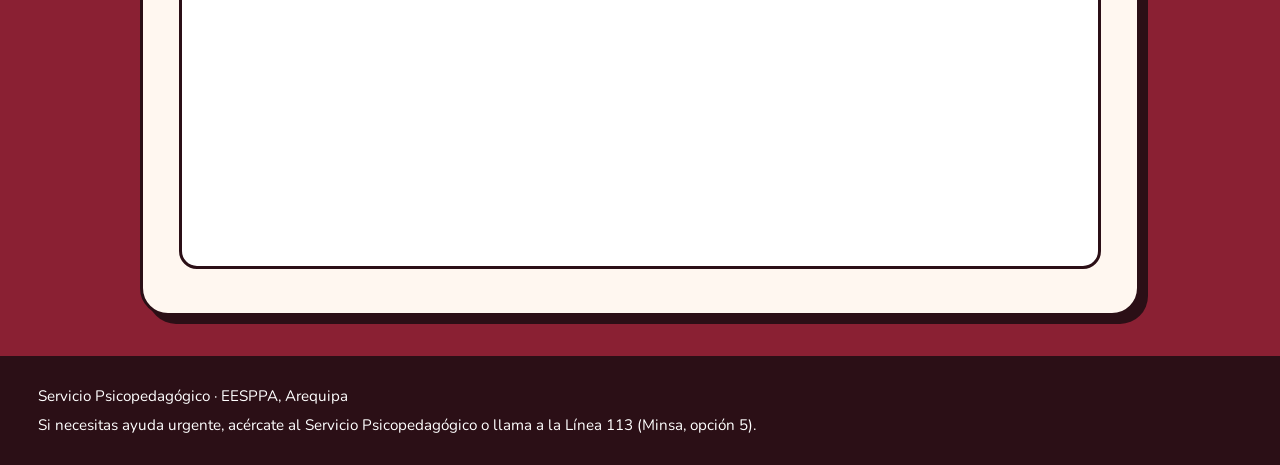
<file: paginas/pedir.html>
<!DOCTYPE html>
<html lang="es">
<head>
  <meta charset="UTF-8">
  <meta name="viewport" content="width=device-width, initial-scale=1">
  <meta name="description" content="Servicio Psicopedagógico de la EESPPA: orientación y acompañamiento para futuros docentes.">
  <title>Reservar cita | Servicio Psicopedagógico EESPPA</title>
  <link rel="stylesheet" href="../css/estilos.css?v=5">
  <script src="../js/app.js" defer></script>
</head>
<body class="pedir">
  <header class="cabecera">
    <a class="marca" href="../index.html"><img src="../imagenes/logo.png" alt="" onerror="this.style.display='none'">Servicio Psicopedagógico</a>
    <nav class="menu">
      <a href="../index.html">🏠 Inicio</a>
      <a href="nosotros.html">🧠 Nosotros</a>
      <a href="lugares.html">📍 Lugares</a>
      <a href="servicios.html">💬 Servicios</a>
      <a href="pedir.html" class="activo">📅 Reservar cita</a>
    </nav>
  </header>
  <main>
    <section class="bloque">
      <h1>Reservar cita</h1>
      <p class="intro">Pedir ayuda es más fácil de lo que parece. Elige el día y la hora que mejor te quede; no hace falta que cuentes todo aquí, lo conversamos en la cita.</p>
      <div class="tarjetas">
        <article class="tarjeta"><h3>1. Elige tu horario</h3><p>Escoge una fecha y hora en uno de los calendarios de abajo.</p></article>
        <article class="tarjeta"><h3>2. Acude a tu cita</h3><p>Te esperamos con calma y sin apuros.</p></article>
        <article class="tarjeta"><h3>3. Decide cómo seguir</h3><p>Si lo necesitas, te orientamos hacia otros apoyos o especialistas.</p></article>
      </div>
      <p><strong>Citas:</strong> de lunes a viernes, a las 11:00 y a las 13:00. Atendemos a dos personas por horario: si en la Atención 1 no hay espacio, mira la Atención 2. <strong>Solo para estudiantes de la EESPPA: usa tu correo @ispa.edu.pe.</strong></p>
      <h2>Atención 1</h2>
<!-- Google Calendar Appointment Scheduling begin -->
<iframe src="https://calendar.google.com/calendar/appointments/schedules/AcZssZ0F1Eitn8gee5WvhXGRmyYCKCdzBbRrTTamcsviLYsOUJBXMrWAyUH-g0sTnuqbI8CVX2V9J83j?gv=true" style="border: 0" width="100%" height="600" frameborder="0"></iframe>
<!-- end Google Calendar Appointment Scheduling -->

      <h2>Atención 2</h2>
<!-- Google Calendar Appointment Scheduling begin -->
<iframe src="https://calendar.google.com/calendar/appointments/schedules/AcZssZ0lJtkutiEaTZQF-nNVU_id2H7E-QzIPUKEraio4d_kiFZi_2KULVEJwM5yxOdKa832Alama8nz?gv=true" style="border: 0" width="100%" height="600" frameborder="0"></iframe>
<!-- end Google Calendar Appointment Scheduling -->
    </section>
  </main>
  <footer class="pie">
    <p>Servicio Psicopedagógico · EESPPA, Arequipa</p>
    <p>Si necesitas ayuda urgente, acércate al Servicio Psicopedagógico o llama a la Línea 113 (Minsa, opción 5).</p>
  </footer>
</body>
</html>
</file>
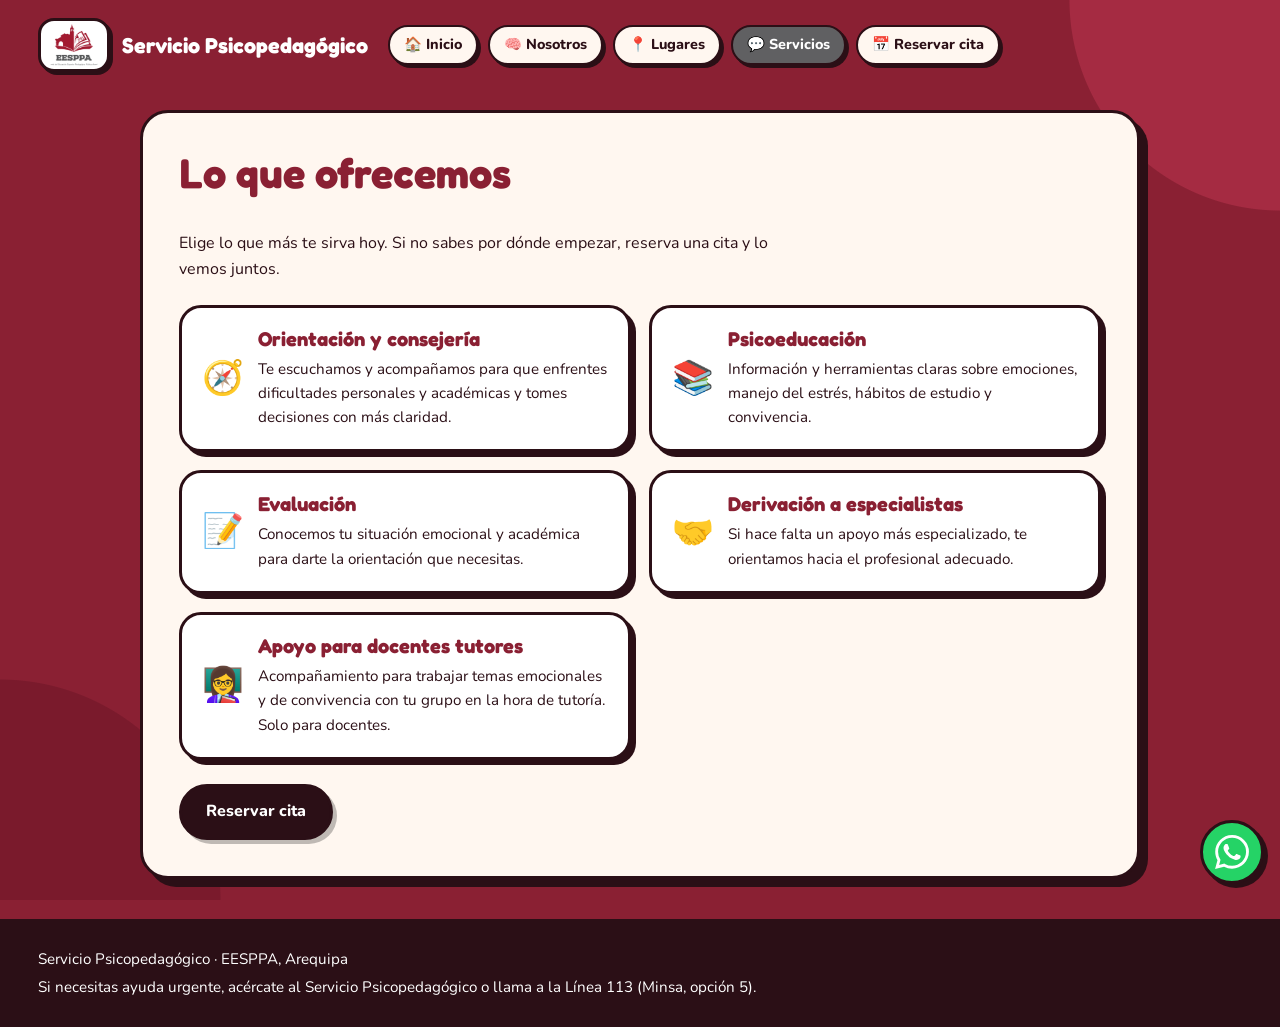
<file: paginas/servicios.html>
<!DOCTYPE html>
<html lang="es">
<head>
  <meta charset="UTF-8">
  <meta name="viewport" content="width=device-width, initial-scale=1">
  <meta name="description" content="Servicio Psicopedagógico de la EESPPA: orientación y acompañamiento para futuros docentes.">
  <title>Servicios | Servicio Psicopedagógico EESPPA</title>
  <link rel="stylesheet" href="../css/estilos.css?v=5">
  <script src="../js/app.js" defer></script>
</head>
<body class="servicios">
  <header class="cabecera">
    <a class="marca" href="../index.html"><img src="../imagenes/logo.png" alt="" onerror="this.style.display='none'">Servicio Psicopedagógico</a>
    <nav class="menu">
      <a href="../index.html">🏠 Inicio</a>
      <a href="nosotros.html">🧠 Nosotros</a>
      <a href="lugares.html">📍 Lugares</a>
      <a href="servicios.html" class="activo">💬 Servicios</a>
      <a href="pedir.html">📅 Reservar cita</a>
    </nav>
  </header>
  <main>
    <section class="bloque">
      <h1>Lo que ofrecemos</h1>
      <p class="intro">Elige lo que más te sirva hoy. Si no sabes por dónde empezar, reserva una cita y lo vemos juntos.</p>
      <div class="tarjetas dos">
        <article class="tarjeta con-icono"><span class="icono">🧭</span><div><h3>Orientación y consejería</h3><p>Te escuchamos y acompañamos para que enfrentes dificultades personales y académicas y tomes decisiones con más claridad.</p></div></article>
        <article class="tarjeta con-icono"><span class="icono">📚</span><div><h3>Psicoeducación</h3><p>Información y herramientas claras sobre emociones, manejo del estrés, hábitos de estudio y convivencia.</p></div></article>
        <article class="tarjeta con-icono"><span class="icono">📝</span><div><h3>Evaluación</h3><p>Conocemos tu situación emocional y académica para darte la orientación que necesitas.</p></div></article>
        <article class="tarjeta con-icono"><span class="icono">🤝</span><div><h3>Derivación a especialistas</h3><p>Si hace falta un apoyo más especializado, te orientamos hacia el profesional adecuado.</p></div></article>
        <article class="tarjeta con-icono"><span class="icono">👩‍🏫</span><div><h3>Apoyo para docentes tutores</h3><p>Acompañamiento para trabajar temas emocionales y de convivencia con tu grupo en la hora de tutoría. Solo para docentes.</p></div></article>
      </div>
      <div class="botones"><a class="boton" href="pedir.html">Reservar cita</a></div>
    </section>
  </main>
  <footer class="pie">
    <p>Servicio Psicopedagógico · EESPPA, Arequipa</p>
    <p>Si necesitas ayuda urgente, acércate al Servicio Psicopedagógico o llama a la Línea 113 (Minsa, opción 5).</p>
  </footer>
</body>
</html>
</file>
<file: css/estilos.css>
@import url('https://fonts.googleapis.com/css2?family=Fredoka:wght@500;600;700&family=Nunito:wght@400;600;800&display=swap');

/* ============ 1) COLORES Y LETRAS: cambia aquí ============ */
:root{
  --acento:#8a2033;      /* guinda EESPPA */
  --secundario:#606062;  /* gris EESPPA */
  --oscuro:#2b0f16;      /* bordes y sombras */
  --crema:#fff7f0;       /* fondo de tarjetas grandes */
  --letra-titulos:'Fredoka',system-ui,sans-serif;
  --letra-texto:'Nunito',system-ui,Arial,sans-serif;
}

/* ============ 2) FONDO CON CÍRCULOS ============ */
*{box-sizing:border-box}
html{background:var(--acento)}
body{
  margin:0;position:relative;overflow-x:hidden;min-height:100vh;
  font-family:var(--letra-texto);color:var(--oscuro);line-height:1.6;
}
body::before{content:"";position:absolute;z-index:-1;top:-160px;right:-120px;width:440px;height:440px;border-radius:50%;background:#a52b42}
body::after{content:"";position:absolute;z-index:-1;bottom:-200px;left:-140px;width:460px;height:460px;border-radius:50%;background:#7a1a2c}
h1,h2,h3{font-family:var(--letra-titulos);line-height:1.15}

/* ============ 3) MENÚ ============ */
.cabecera{display:flex;flex-wrap:wrap;align-items:center;gap:14px 20px;padding:18px 3%;background:transparent}
.marca{display:flex;align-items:center;gap:12px;color:#fff;font-family:var(--letra-titulos);font-size:1.35rem;font-weight:700;text-decoration:none}
.marca img{height:54px;width:auto;background:#fff;border:3px solid var(--oscuro);border-radius:16px;padding:3px 6px;box-shadow:3px 3px 0 var(--oscuro)}
.menu{display:flex;flex-wrap:wrap;gap:10px}
.menu a{background:var(--crema);color:var(--oscuro);border:2px solid var(--oscuro);border-radius:999px;padding:6px 14px;font-weight:800;font-size:.9rem;text-decoration:none;box-shadow:3px 3px 0 var(--oscuro);transition:transform .15s,box-shadow .15s}
.menu a:hover,.menu a:focus-visible{transform:translate(-2px,-2px);box-shadow:5px 5px 0 var(--oscuro);outline:none}
.menu a.activo{background:var(--secundario);color:#fff}

/* ============ 4) PORTADA ============ */
.hero,.contenedor{width:min(94%,1200px);margin-left:auto;margin-right:auto}
.hero{position:relative;display:grid;grid-template-columns:1.2fr 1fr;gap:28px;align-items:center;margin-top:10px;margin-bottom:24px;padding:40px;background:var(--crema);border:3px solid var(--oscuro);border-radius:28px;box-shadow:8px 8px 0 var(--oscuro)}
.hero h1{font-size:clamp(2.1rem,5vw,3.5rem);margin:0 0 16px;color:var(--oscuro)}
.hero p{font-size:1.1rem;max-width:52ch}
.botones{display:flex;flex-wrap:wrap;gap:12px;margin-top:24px}
.etiquetas{display:flex;flex-wrap:wrap;gap:8px;margin-top:22px}
.etiquetas span{background:#fff;border:2px solid var(--oscuro);border-radius:999px;padding:3px 12px;font-weight:800;font-size:.85rem}
.hero-img{display:grid;grid-template-columns:1fr 1fr;gap:16px;align-items:center}
.foto{background:#fff;border:3px solid var(--oscuro);border-radius:22px;box-shadow:5px 5px 0 var(--oscuro);padding:10px}
.foto img{display:block;width:100%;height:auto}
.foto.acuarela{transform:rotate(-3deg)}
.foto.logo{transform:rotate(3deg)}
.sello{position:absolute;top:-24px;right:-12px;width:108px;height:108px;border-radius:50%;background:var(--secundario);color:#fff;border:3px solid var(--oscuro);box-shadow:3px 3px 0 var(--oscuro);display:flex;flex-direction:column;align-items:center;justify-content:center;text-align:center;font-family:var(--letra-titulos);font-size:.8rem;line-height:1.1;transform:rotate(10deg)}
.sello strong{font-size:1.3rem}

/* ============ 5) TARJETAS ============ */
.tarjetas{display:grid;grid-template-columns:repeat(auto-fit,minmax(220px,1fr));gap:18px;margin:22px 0}
.tarjeta{display:block;padding:20px;background:#fff;color:var(--oscuro);text-decoration:none;border:3px solid var(--oscuro);border-radius:22px;box-shadow:5px 5px 0 var(--oscuro);transition:transform .15s,box-shadow .15s}
.tarjeta:hover,.tarjeta:focus-visible{transform:translate(-3px,-3px);box-shadow:8px 8px 0 var(--oscuro);outline:none}
.tarjeta h3{margin:0 0 6px;font-size:1.25rem;color:var(--acento)}
.tarjeta p{margin:0;font-size:.95rem}
.tarjeta.con-icono{display:flex;align-items:center;gap:14px}
.icono{font-size:2.1rem;line-height:1}
.bienvenida{margin-top:8px;padding:28px;background:var(--crema);border:3px solid var(--oscuro);border-radius:28px;box-shadow:8px 8px 0 var(--oscuro)}
.bienvenida h2{margin-top:0;color:var(--acento)}

/* ============ 6) PÁGINAS INTERNAS ============ */
.bloque{width:min(94%,1000px);margin:20px auto 40px;padding:36px;background:var(--crema);border:3px solid var(--oscuro);border-radius:28px;box-shadow:8px 8px 0 var(--oscuro)}
.bloque h1{margin-top:0;color:var(--acento);font-size:clamp(1.8rem,4vw,2.6rem)}
.intro{max-width:60ch}
iframe{width:100%;margin-top:12px;border:3px solid var(--oscuro)!important;border-radius:18px;background:#fff}
.nota{font-size:.9rem;opacity:.7}

/* ============ 7) BOTONES Y PIE ============ */
.boton{display:inline-block;padding:12px 24px;background:var(--oscuro);color:#fff;border:3px solid var(--oscuro);border-radius:999px;font-weight:800;text-decoration:none;box-shadow:4px 4px 0 rgba(0,0,0,.25);transition:transform .15s,box-shadow .15s}
.boton.secundario{background:var(--acento)}
.boton:hover,.boton:focus-visible{transform:translate(-2px,-2px);box-shadow:6px 6px 0 rgba(0,0,0,.3);outline:none}
.pie{margin-top:40px;padding:24px 3%;background:var(--oscuro);color:#fff;font-size:.95rem}
.pie p{margin:4px 0}

/* ============ 8) CELULAR ============ */
@media(max-width:760px){
  .hero{grid-template-columns:1fr;padding:26px}
  .sello{width:88px;height:88px;top:-18px;right:-6px;font-size:.7rem}
  .bloque{padding:24px}
}


/* ===== MOVIMIENTO E INTERACCIÓN ===== */
@keyframes subir{from{opacity:0;transform:translateY(26px)}to{opacity:1;transform:none}}
@keyframes flota{0%,100%{transform:rotate(10deg) translateY(0)}50%{transform:rotate(6deg) translateY(-8px)}}
.js .aparece:not(.visible){opacity:0}
.js .aparece.visible{animation:subir .6s ease backwards}
.sello{animation:flota 4s ease-in-out infinite}
.foto{transition:transform .25s}
.foto.acuarela:hover{transform:rotate(-1deg) scale(1.04)}
.foto.logo:hover{transform:rotate(1deg) scale(1.04)}
.boton:active{transform:translate(2px,2px);box-shadow:none}
html{scroll-behavior:smooth}
.titulo-seccion{color:#fff;margin:32px 0 0;font-size:clamp(1.6rem,3.5vw,2.2rem)}
@media (prefers-reduced-motion:reduce){
  .js .aparece:not(.visible){opacity:1}
  .js .aparece.visible{animation:none}
  .sello{animation:none}
}


/* ===== BOTÓN DE WHATSAPP ===== */
.whatsapp{position:fixed;right:18px;bottom:18px;z-index:50;width:64px;height:64px;border-radius:50%;background:#25d366;border:3px solid var(--oscuro);box-shadow:4px 4px 0 var(--oscuro);display:flex;align-items:center;justify-content:center;transition:transform .15s}
.whatsapp svg{width:34px;height:34px;fill:#fff}
.whatsapp:hover,.whatsapp:focus-visible{transform:translate(-2px,-2px) scale(1.06);outline:none}
@keyframes latido{0%,100%{box-shadow:4px 4px 0 var(--oscuro),0 0 0 0 rgba(37,211,102,.5)}50%{box-shadow:4px 4px 0 var(--oscuro),0 0 0 14px rgba(37,211,102,0)}}
.whatsapp{animation:latido 2.6s infinite}
@media (prefers-reduced-motion:reduce){.whatsapp{animation:none}}


/* ===== AJUSTES PARA CELULAR ===== */
@media(max-width:600px){
  .cabecera{padding:12px 4%;gap:10px}
  .marca{font-size:1.1rem}
  .marca img{height:44px}
  .menu{gap:8px}
  .menu a{padding:8px 12px;font-size:.85rem}
  .hero{padding:22px;margin-top:4px}
  .hero h1{font-size:2rem}
  .hero p{font-size:1rem}
  .hero-img{gap:10px}
  .sello{width:84px;height:84px;font-size:.68rem;top:-16px;right:-4px}
  .sello strong{font-size:1.1rem}
  .botones .boton{width:100%;text-align:center}
  .bloque,.bienvenida{padding:20px}
  .tarjetas{gap:14px}
  iframe{height:900px}
  .whatsapp{height:56px;padding:0 18px 0 14px}
  .whatsapp::after{font-size:.95rem}
  .whatsapp svg{width:32px;height:32px}
}


/* ===== ARREGLO: WHATSAPP FLOTANDO Y SIN DESBORDE LATERAL ===== */
html{background:radial-gradient(circle at 100% 0,#a52b42 0 210px,transparent 211px),radial-gradient(circle at 0 100%,#7a1a2c 0 220px,transparent 221px),var(--acento);background-attachment:fixed}
body::before,body::after{display:none}
img,iframe{max-width:100%}
.whatsapp{position:fixed!important;right:16px!important;left:auto;top:auto;bottom:calc(16px + env(safe-area-inset-bottom,0px))!important;margin:0;z-index:2147483000}
@media(max-width:600px){.sello{right:6px}}


/* ===== ARREGLO: LA PÁGINA NO DEBE ENSANCHARSE EN CELULAR ===== */
html,body{max-width:100%;overflow-x:hidden}
@supports (overflow:clip){html,body{overflow-x:clip}}
.hero>*,.contenedor>*,.bloque>*{min-width:0}
.tarjetas{grid-template-columns:repeat(auto-fit,minmax(min(220px,100%),1fr))}
h1,h2,h3,p{overflow-wrap:anywhere}
@media(max-width:760px){
  .hero{grid-template-columns:minmax(0,1fr)}
  .sello{right:8px;top:-14px}
}


/* ===== SERVICIOS EN DOS COLUMNAS ===== */
.tarjetas.dos{grid-template-columns:repeat(auto-fit,minmax(min(320px,100%),1fr))}


/* ===== VIDEO DESTACADO EN LA PORTADA ===== */
.video-wrap{display:flex;flex-direction:column;gap:10px}
.video-aviso{margin:0;font-family:var(--letra-titulos);font-weight:700;font-size:.95rem;line-height:1.2;text-align:center}
.video-aviso .flecha{display:block;font-size:1.5rem;animation:rebote 1.2s ease-in-out infinite}
@keyframes rebote{0%,100%{transform:translateY(0)}50%{transform:translateY(6px)}}
.video-card{position:relative;display:block;width:100%;cursor:pointer;font:inherit;transform:rotate(-3deg);transition:transform .25s}
.video-card:hover,.video-card:focus-visible{transform:rotate(-1deg) scale(1.04);outline:none}
.video-card video{display:block;width:100%;height:auto;border-radius:12px;background:#000;pointer-events:none}
.video-card .play{position:absolute;left:50%;top:50%;width:58px;height:58px;margin:-29px 0 0 -29px;border-radius:50%;background:var(--acento);color:#fff;border:3px solid var(--oscuro);display:flex;align-items:center;justify-content:center;font-size:1.4rem}
.video-card .tag-video{position:absolute;left:16px;right:16px;bottom:16px;background:var(--acento);color:#fff;padding:4px 10px;border-radius:999px;font-weight:800;font-size:.8rem;text-align:center}

/* Video en pantalla completa */
.visor{position:fixed;inset:0;z-index:2147483200;display:none;align-items:center;justify-content:center;background:rgba(20,5,10,.95)}
.visor.abierto{display:flex}
.visor video{width:100vw;height:100vh;object-fit:contain;background:#000}
.visor .cerrar{position:absolute;top:calc(14px + env(safe-area-inset-top,0px));right:14px;z-index:2;width:48px;height:48px;border-radius:50%;border:3px solid #fff;background:var(--acento);color:#fff;font-size:1.5rem;font-weight:800;cursor:pointer}
@media(max-width:600px){.video-aviso{font-size:.8rem}}


/* ===== VIDEO DEBAJO DE LA ACUARELA Y EL LOGO ===== */
.hero-img .video-wrap{grid-column:1 / -1}
.video-card{transform:rotate(-1.5deg)}
.video-card:hover,.video-card:focus-visible{transform:rotate(0) scale(1.03)}


/* ===== SELLO "UN ESPACIO SEGURO" EN CELULAR: NO TAPA EL TÍTULO ===== */
@media(max-width:760px){
  .hero{gap:18px}
  .sello{position:static;justify-self:end;width:auto;height:auto;margin:0;padding:6px 14px;border-radius:999px;flex-direction:row;gap:5px;transform:none;animation:none;font-size:.85rem}
  .sello strong{font-size:.95rem}
}
</file>
